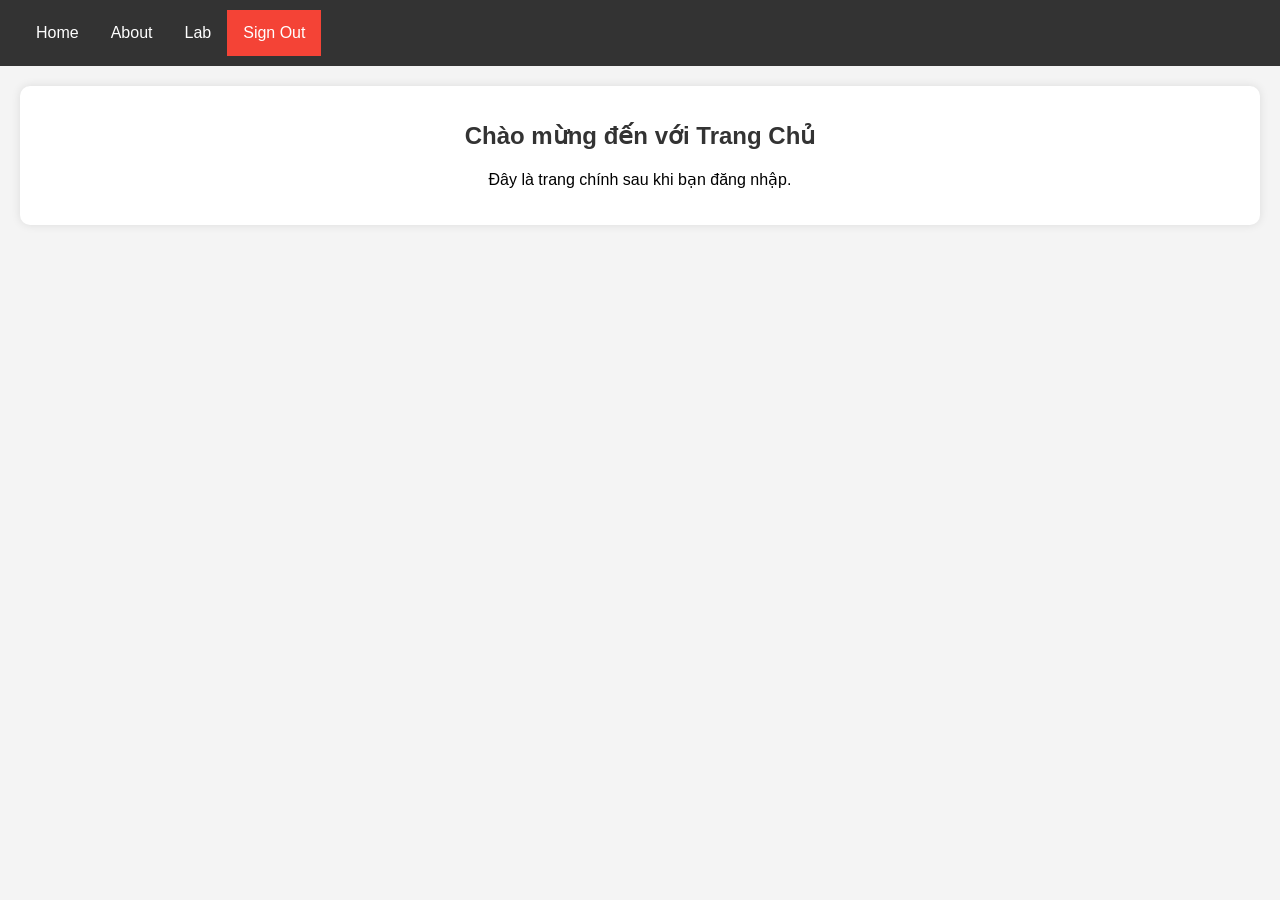
<file: home.html>
<!DOCTYPE html>
<html lang="vi">
  <head>
    <meta charset="UTF-8" />
    <meta name="viewport" content="width=device-width, initial-scale=1.0" />
    <title>Trang Chủ</title>
    <link rel="stylesheet" href="styles.css" />
  </head>
  <body>
    <div class="navbar">
      <a href="home.html">Home</a>
      <a href="about.html">About</a>
      <div class="dropdown">
        <button class="dropbtn">
          Lab
          <i class="fa fa-caret-down"></i>
        </button>
        <div class="dropdown-content">
          <a href="lab1.html">Lab 1</a>
          <a href="lab2.html">Lab 2</a>
          <a href="lab3.html">Lab 3</a>
        </div>
      </div>
      <a href="login.html" class="signout">Sign Out</a>
    </div>

    <div class="content">
      <h1>Chào mừng đến với Trang Chủ</h1>
      <p>Đây là trang chính sau khi bạn đăng nhập.</p>
    </div>
  </body>
</html>
</file>
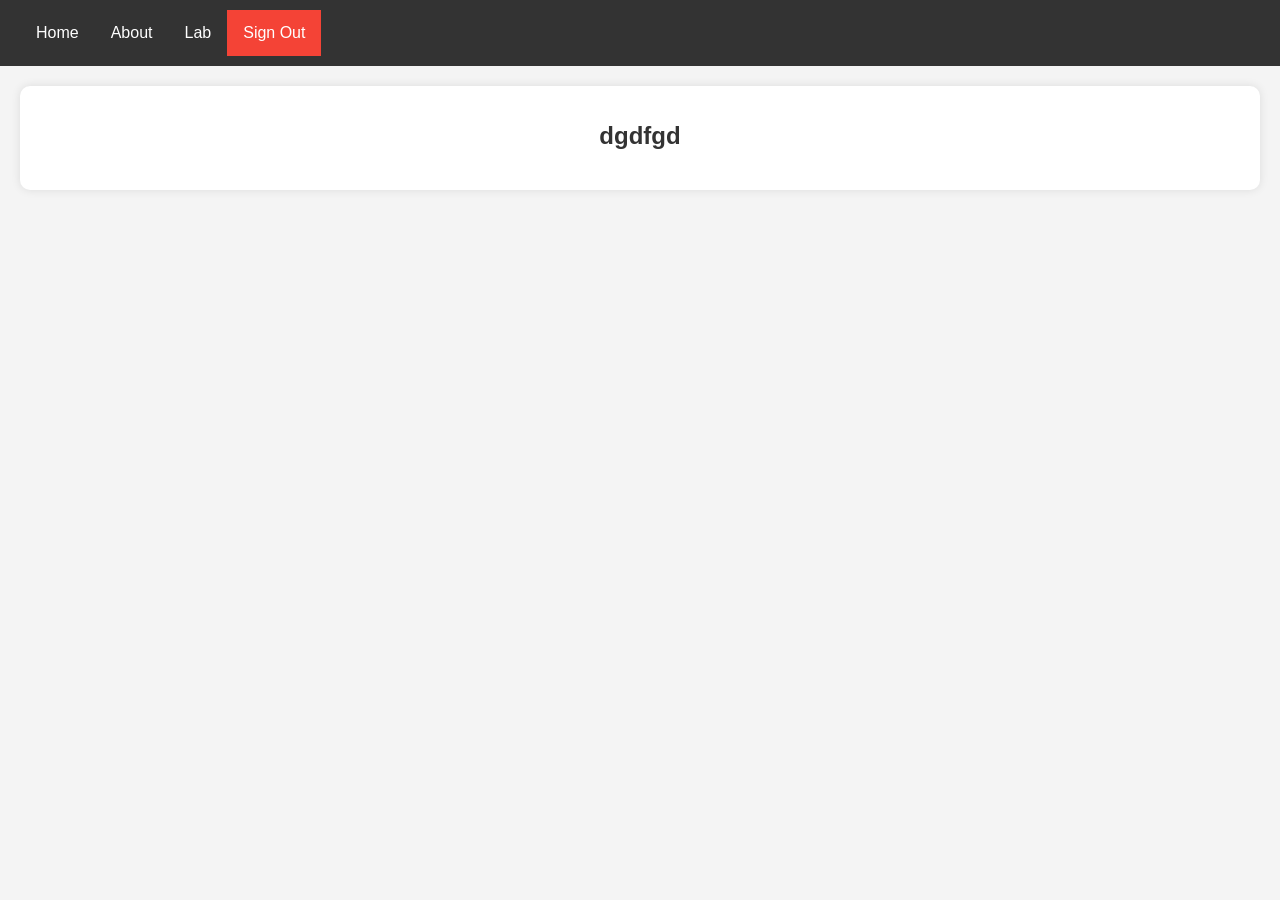
<file: lab1.html>
<!DOCTYPE html>
<html lang="vi">
<head>
    <meta charset="UTF-8">
    <meta name="viewport" content="width=device-width, initial-scale=1.0">
    <title>Lab 1</title>
    <link rel="stylesheet" href="styles.css">
</head>
<body>
    <div class="navbar">
        <a href="home.html">Home</a>
        <a href="about.html">About</a>
        <div class="dropdown">
            <button class="dropbtn">Lab 
                <i class="fa fa-caret-down"></i>
            </button>
            <div class="dropdown-content">
                <a href="lab1.html">Lab 1</a>
                <a href="lab2.html">Lab 2</a>
                <a href="lab3.html">Lab 3</a>
            </div>
        </div> 
        <a href="login.html" class="signout">Sign Out</a>
    </div>

    <div class="content">
       <h1>dgdfgd</h1>
            
        </pre>

    </div>
</body>
</html>
</file>
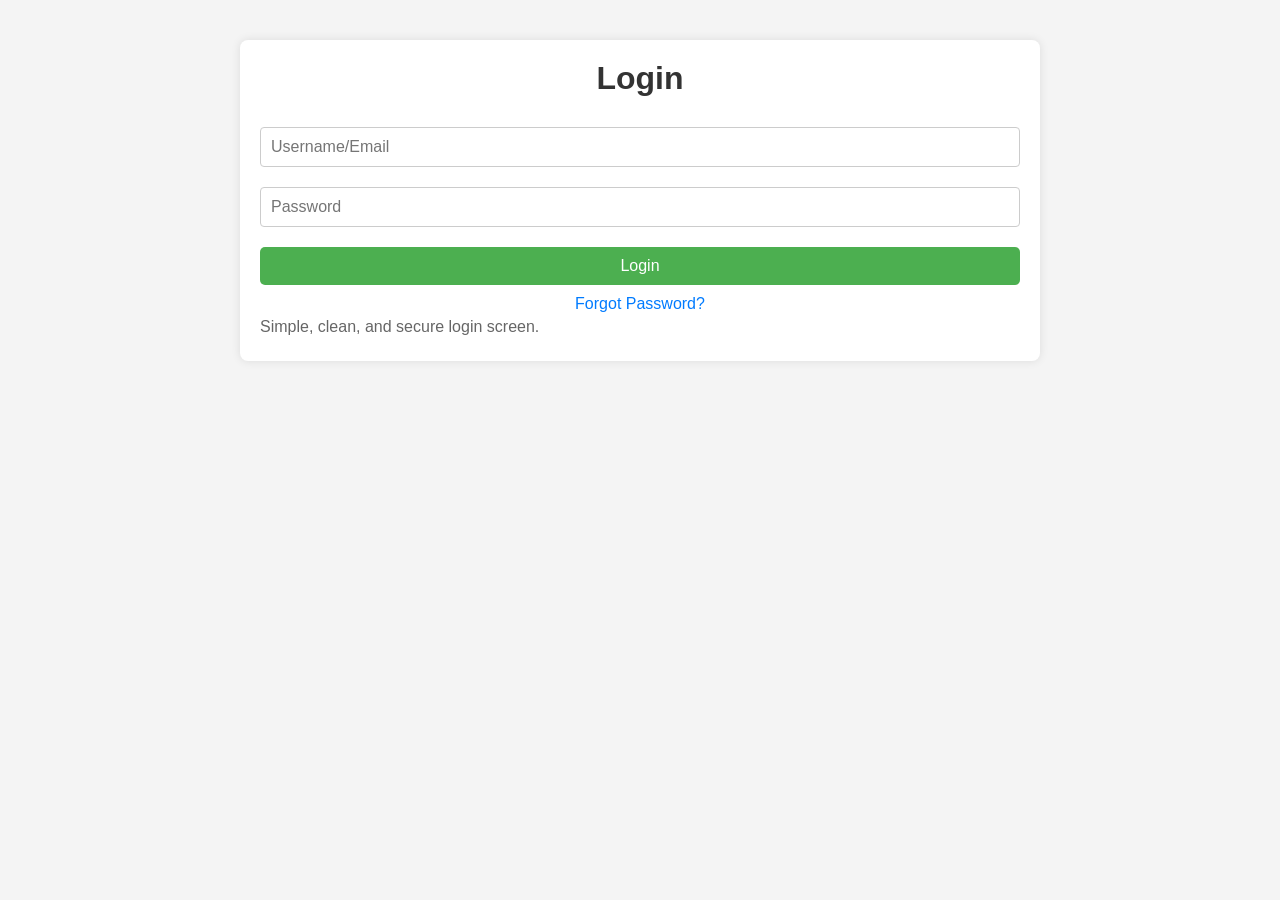
<file: lab2.html>
<!DOCTYPE html>
<html lang="en">
  <head>
    <meta charset="UTF-8" />
    <meta name="viewport" content="width=device-width, initial-scale=1.0" />
    <title>Programming Exercise System</title>
    <style>
      * {
        margin: 0;
        padding: 0;
        box-sizing: border-box;
      }

      body {
        font-family: "Arial", sans-serif;
        background-color: #f4f4f4;
        margin: 0;
        padding: 0;
      }

      .container {
        max-width: 800px;
        margin: 40px auto;
        padding: 20px;
        background-color: #fff;
        border-radius: 8px;
        box-shadow: 0 0 10px rgba(0, 0, 0, 0.1);
      }

      .header {
        text-align: center;
        margin-bottom: 20px;
      }

      .header h2 {
        margin: 0;
        font-size: 2rem;
        color: #333;
      }

      input[type="text"],
      input[type="password"],
      textarea {
        width: 100%;
        padding: 10px;
        margin: 10px 0;
        border: 1px solid #ccc;
        border-radius: 4px;
        font-size: 1rem;
      }

      .button {
        width: 100%;
        padding: 10px;
        background-color: #4caf50;
        color: white;
        border: none;
        border-radius: 5px;
        cursor: pointer;
        text-align: center;
        display: inline-block;
        margin-top: 10px;
        font-size: 1rem;
      }

      .button:hover {
        background-color: #3e8e41;
      }

      .forgot-password {
        text-align: center;
        margin-top: 10px;
      }

      .forgot-password a {
        color: #007bff;
        text-decoration: none;
      }

      .forgot-password a:hover {
        text-decoration: underline;
      }

      .exercise {
        border-bottom: 1px solid #ccc;
        padding: 10px 0;
      }

      textarea {
        height: 200px;
        resize: none;
      }

      .coding-environment {
        margin-bottom: 20px;
      }

      h3 {
        font-size: 1.5rem;
        color: #333;
      }

      p {
        font-size: 1rem;
        color: #666;
        margin: 5px 0;
      }

      ul {
        list-style-type: none;
        padding: 0;
      }

      ul li {
        border-bottom: 1px solid #ccc;
        padding: 10px 0;
      }
    </style>
  </head>
  <body>
    <!-- Login Screen -->
    <div class="container" id="login-screen">
      <div class="header">
        <h2>Login</h2>
      </div>
      <input type="text" placeholder="Username/Email" />
      <input type="password" placeholder="Password" />
      <button class="button" onclick="showDashboard()">Login</button>
      <div class="forgot-password">
        <a href="#">Forgot Password?</a>
      </div>
      <p>Simple, clean, and secure login screen.</p>
    </div>

    <!-- Dashboard -->
    <div class="container" id="dashboard" style="display: none">
      <div class="header">
        <h2>Dashboard</h2>
      </div>
      <div class="exercise">
        <h3>Exercise 1</h3>
        <p>Short description of Exercise 1</p>
        <p>Difficulty level: Easy</p>
        <p>Time limit: 30 minutes</p>
        <button class="button" onclick="showCodingEnvironment()">
          Select Exercise
        </button>
      </div>
      <div class="exercise">
        <h3>Exercise 2</h3>
        <p>Short description of Exercise 2</p>
        <p>Difficulty level: Medium</p>
        <p>Time limit: 1 hour</p>
        <button class="button" onclick="showCodingEnvironment()">
          Select Exercise
        </button>
      </div>
      <!-- Add more exercises here -->
    </div>

    <!-- Coding Environment -->
    <div class="container" id="coding-environment" style="display: none">
      <div class="header">
        <h2>Exercise Title</h2>
        <p>Short description of the exercise.</p>
      </div>
      <div class="coding-environment">
        <textarea placeholder="Write your code here..."></textarea>
        <button class="button">Run Code</button>
        <button class="button">Clear Code</button>
        <button class="button" onclick="showSubmissionResults()">Submit</button>
      </div>
      <h2>Test Cases</h2>
      <div>
        <p>Input: ...</p>
        <p>Expected Output: ...</p>
        <p>Actual Output: ...</p>
        <p>Status: Passed/Failed</p>
      </div>
    </div>

    <!-- Submission Results -->
    <div class="container" id="submission-results" style="display: none">
      <div class="header">
        <h2>Submission Results</h2>
      </div>
      <p>Status: Success/Failed</p>
      <h3>Test Cases</h3>
      <ul>
        <li>
          <p>Input: ...</p>
          <p>Expected Output: ...</p>
          <p>Actual Output: ...</p>
          <p>Status: Passed/Failed</p>
        </li>
        <!-- Add more test cases here -->
      </ul>
      <p>Score: 10/10</p>
      <p>Time Taken: 10 minutes</p>
      <p>Memory Used: 100 MB</p>
      <button class="button" onclick="tryAgain()">Try Again</button>
      <button class="button" onclick="returnToDashboard()">
        Return to Dashboard
      </button>
    </div>

    <script>
      function showDashboard() {
        document.getElementById("login-screen").style.display = "none";
        document.getElementById("dashboard").style.display = "block";
      }

      function showCodingEnvironment() {
        document.getElementById("dashboard").style.display = "none";
        document.getElementById("coding-environment").style.display = "block";
      }

      function showSubmissionResults() {
        document.getElementById("coding-environment").style.display = "none";
        document.getElementById("submission-results").style.display = "block";
      }

      function tryAgain() {
        document.getElementById("submission-results").style.display = "none";
        document.getElementById("coding-environment").style.display = "block";
      }

      function returnToDashboard() {
        document.getElementById("submission-results").style.display = "none";
        document.getElementById("dashboard").style.display = "block";
      }
    </script>
  </body>
</html>
</file>
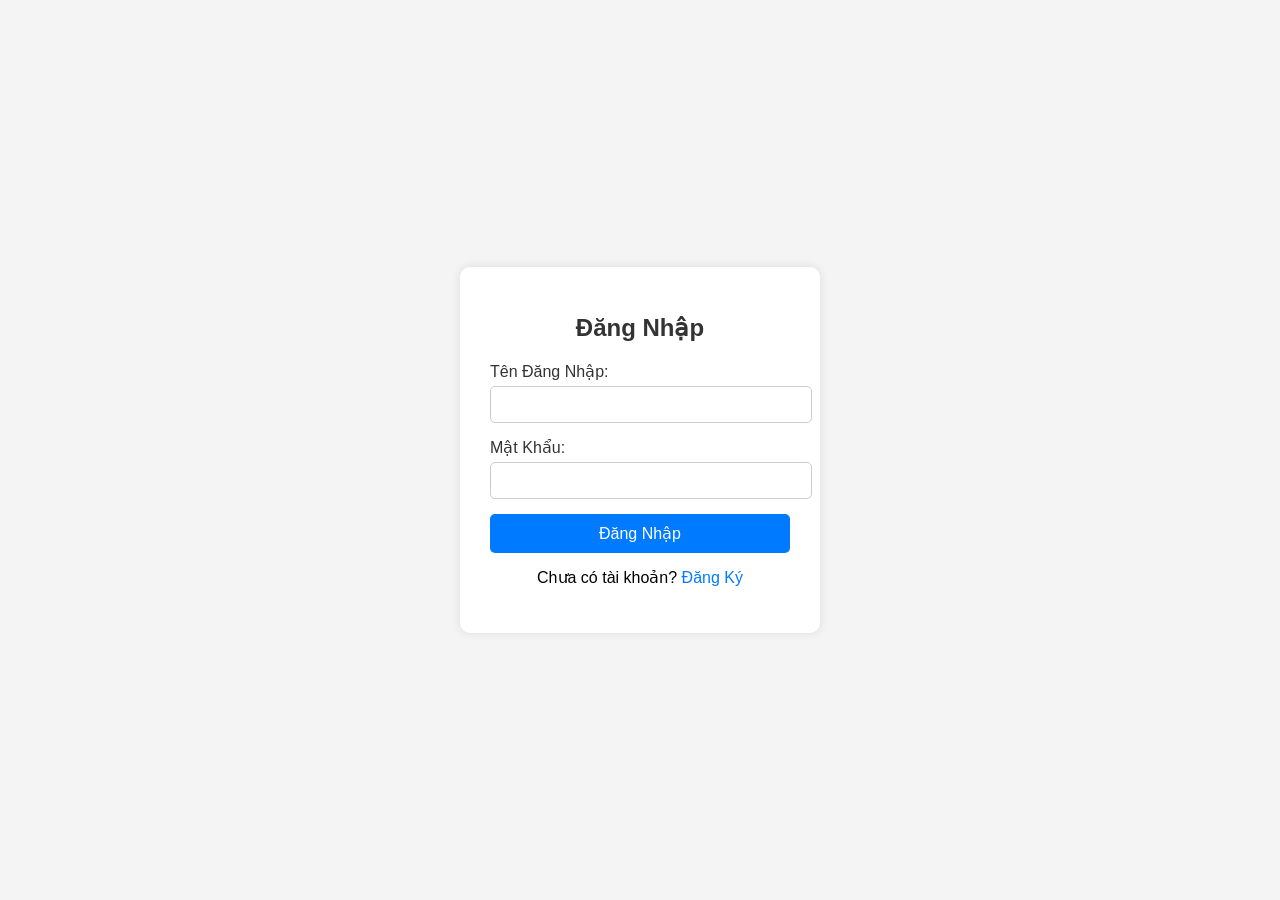
<file: login.html>
<!DOCTYPE html>
<html lang="vi">
  <head>
    <meta charset="UTF-8" />
    <meta name="viewport" content="width=device-width, initial-scale=1.0" />
    <title>Đăng Nhập</title>
    <link rel="stylesheet" href="styles.css" />
  </head>
  <body>
    <div class="container">
      <div class="form-box">
        <h1>Đăng Nhập</h1>
        <form action="home.html" method="get">
          <div class="form-group">
            <label for="username">Tên Đăng Nhập:</label>
            <input type="text" id="username" name="username" required />
          </div>
          <div class="form-group">
            <label for="password">Mật Khẩu:</label>
            <input type="password" id="password" name="password" required />
          </div>
          <button type="submit" class="btn">Đăng Nhập</button>
        </form>
        <p>Chưa có tài khoản? <a href="register.html">Đăng Ký</a></p>
      </div>
    </div>
  </body>
</html>
</file>
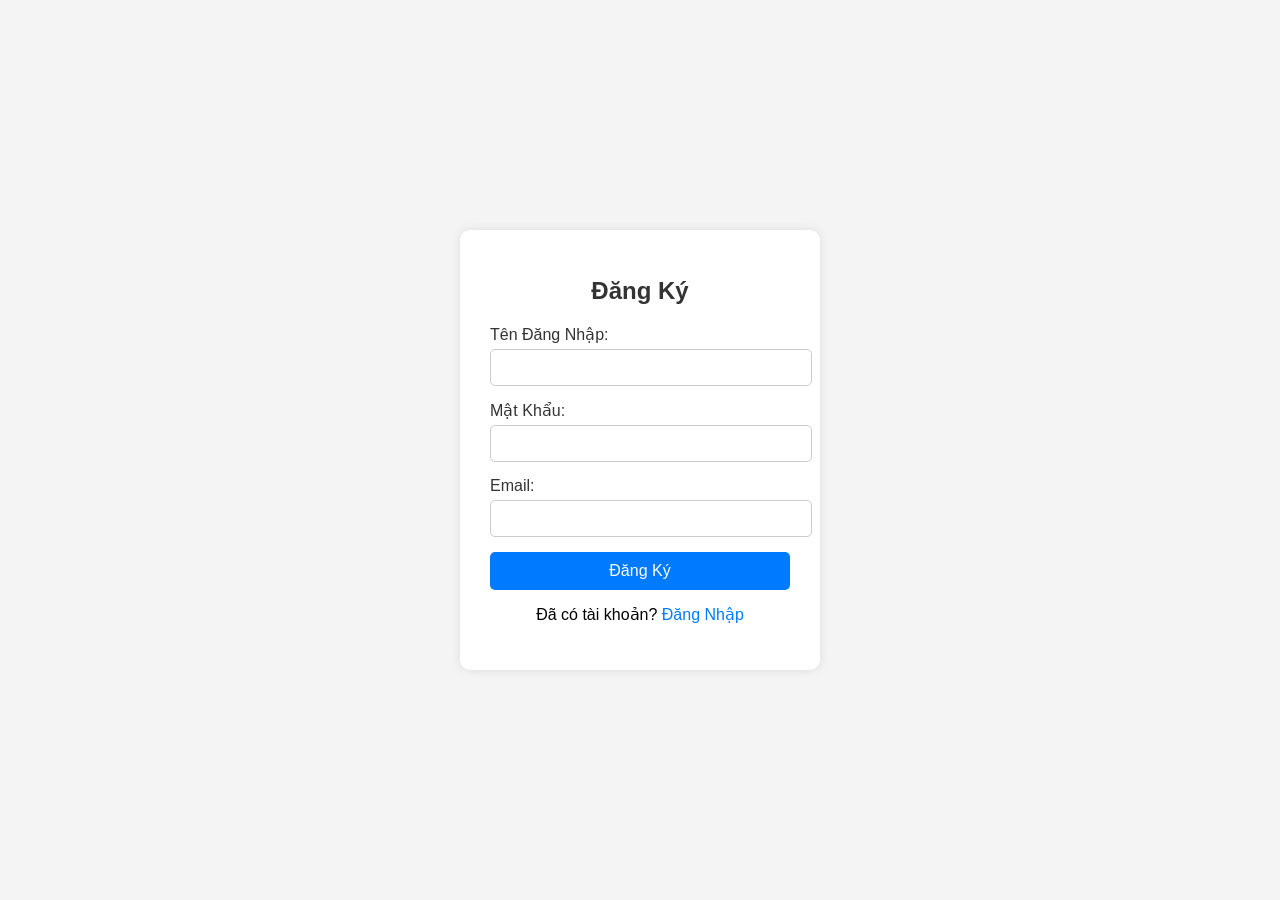
<file: register.html>
<!DOCTYPE html>
<html lang="vi">
  <head>
    <meta charset="UTF-8" />
    <meta name="viewport" content="width=device-width, initial-scale=1.0" />
    <title>Đăng Ký</title>
    <link rel="stylesheet" href="styles.css" />
  </head>
  <body>
    <div class="container">
      <div class="form-box">
        <h1>Đăng Ký</h1>
        <form action="home.html" method="get">
          <div class="form-group">
            <label for="username">Tên Đăng Nhập:</label>
            <input type="text" id="username" name="username" required />
          </div>
          <div class="form-group">
            <label for="password">Mật Khẩu:</label>
            <input type="password" id="password" name="password" required />
          </div>
          <div class="form-group">
            <label for="email">Email:</label>
            <input type="email" id="email" name="email" required />
          </div>
          <button type="submit" class="btn">Đăng Ký</button>
        </form>
        <p>Đã có tài khoản? <a href="login.html">Đăng Nhập</a></p>
      </div>
    </div>
  </body>
</html>
</file>
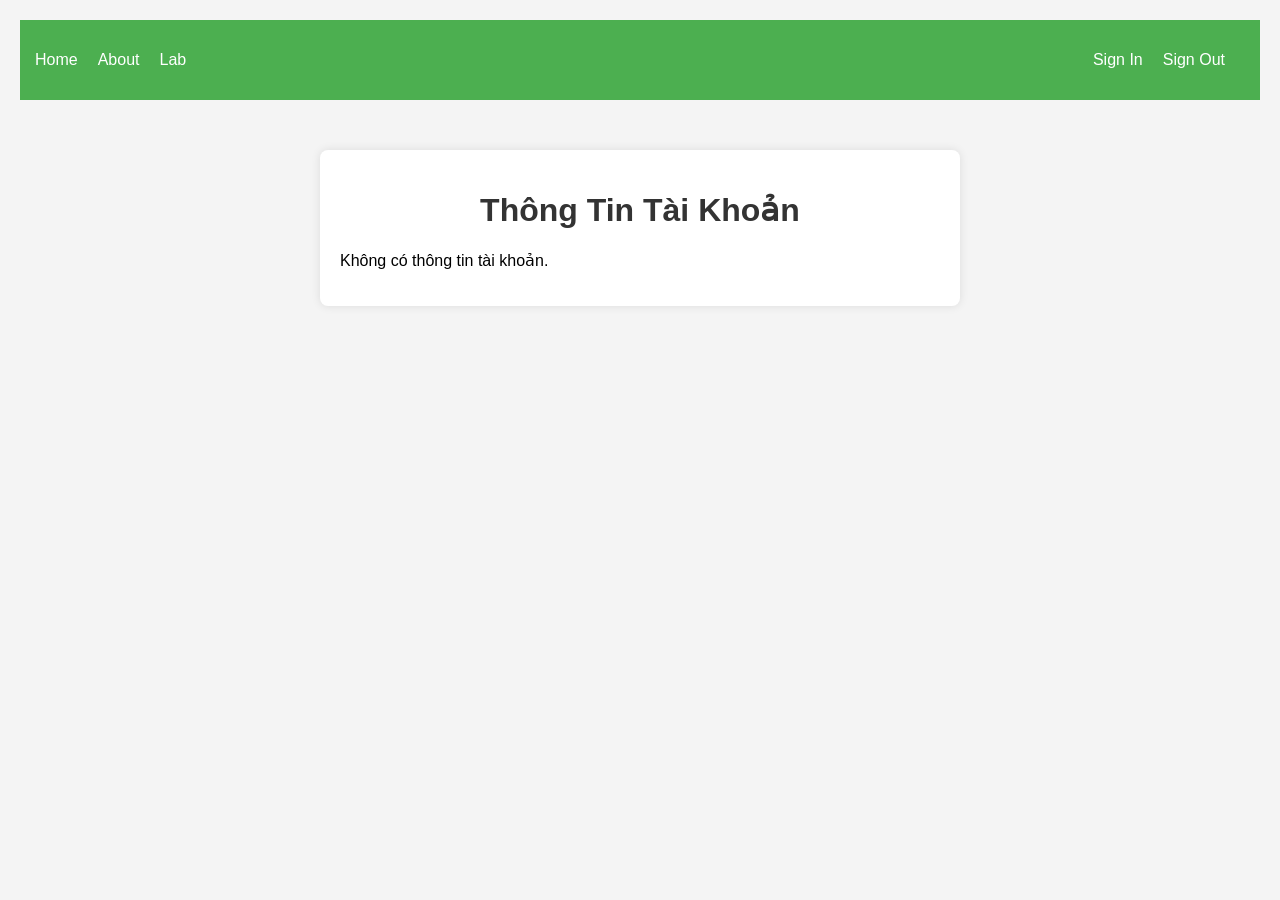
<file: Lap1/home.html>
<!DOCTYPE html>
<html lang="vi">
<head>
    <meta charset="UTF-8">
    <meta name="viewport" content="width=device-width, initial-scale=1.0">
    <title>Trang Home</title>
</head>
<body>
    <nav>
        <ul class="left-menu">
            <li><a href="home.html">Home</a></li>
            <li><a href="#">About</a></li>
            <li><a href="#">Lab</a></li>
        </ul>
        <ul class="right-menu">
            <li><a href="login.html">Sign In</a></li>
            <li><a href="#">Sign Out</a></li>
        </ul>
    </nav>
    
    <div class="container">
        <h1>Thông Tin Tài Khoản</h1>
        <div id="userInfo"></div>
    </div>

    <script>
        const userInfo = JSON.parse(localStorage.getItem('userInfo'));
        const userInfoDiv = document.getElementById('userInfo');

        if (userInfo) {
            userInfoDiv.innerHTML = `
                <p><strong>Tên Đăng Nhập:</strong> ${userInfo.username}</p>
                <p><strong>Email:</strong> ${userInfo.email}</p>
                <p><strong>Tên Đầy Đủ:</strong> ${userInfo.fullname}</p>
                <p><strong>Vai Trò:</strong> ${userInfo.role}</p>
                <p><strong>Tài Khoản Được Tạo:</strong> ${userInfo.createdDate}</p>
                <p><strong>Cập Nhật Lần Cuối:</strong> ${userInfo.updatedDate}</p>
            `;
        } else {
            userInfoDiv.innerHTML = '<p>Không có thông tin tài khoản.</p>';
        }
    </script>

    <style>
        body {
            font-family: Arial, sans-serif;
            margin: 0;
            padding: 20px;
            background-color: #f4f4f4;
        }
        nav {
            background-color: #4CAF50;
            color: white;
            padding: 15px;
            display: flex;
            justify-content: space-between;
            align-items: center;
        }
        ul {
            list-style-type: none;
            padding: 0;
            display: flex;
        }
        li {
            margin-right: 20px;
        }
        a {
            color: white;
            text-decoration: none;
            transition: color 0.3s;
        }
        a:hover {
            color: #ddd;
        }
        .container {
            max-width: 600px;
            margin: 50px auto;
            background: white;
            padding: 20px;
            border-radius: 8px;
            box-shadow: 0 0 10px rgba(0,0,0,0.1);
        }
        h1 {
            text-align: center;
            color: #333;
        }
    </style>
</body>
</html>
</file>
<file: styles.css>
body {
  font-family: "Segoe UI", Tahoma, Geneva, Verdana, sans-serif;
  margin: 0;
  padding: 0;
  background-color: #f4f4f4;
}

.container {
  display: flex;
  justify-content: center;
  align-items: center;
  height: 100vh;
}

.form-box {
  background: white;
  padding: 30px;
  box-shadow: 0 0 10px rgba(0, 0, 0, 0.1);
  border-radius: 10px;
  text-align: center;
  width: 300px;
}

h1 {
  margin-bottom: 20px;
  font-size: 24px;
  color: #333;
}

.form-group {
  margin-bottom: 15px;
  text-align: left;
}

label {
  display: block;
  margin-bottom: 5px;
  color: #333;
}

input {
  width: 100%;
  padding: 10px;
  border: 1px solid #ccc;
  border-radius: 5px;
}

.btn {
  width: 100%;
  padding: 10px;
  background-color: #007bff;
  color: white;
  border: none;
  border-radius: 5px;
  cursor: pointer;
  font-size: 16px;
}

.btn:hover {
  background-color: #0056b3;
}

p {
  margin-top: 15px;
}

a {
  color: #007bff;
  text-decoration: none;
}

a:hover {
  text-decoration: underline;
}

.navbar {
  display: flex;
  align-items: center;
  background-color: #333;
  padding: 10px 20px;
}

.navbar-left {
  display: flex;
  gap: 15px; /* Khoảng cách giữa các nút */
}

.navbar-right {
  margin-left: auto; /* Đẩy phần tử này sang bên phải */
}

.navbar a {
  color: white;
  padding: 14px 16px;
  text-decoration: none;
}

.navbar a:hover {
  background-color: #ddd;
  color: black;
}

.dropdown {
  position: relative;
  display: inline-block;
}

.dropdown .dropbtn {
  font-size: 16px;
  border: none;
  outline: none;
  color: white;
  padding: 14px 16px;
  background-color: inherit;
  font-family: inherit;
  margin: 0;
  cursor: pointer;
}

.dropdown-content {
  display: none;
  position: absolute;
  background-color: #f9f9f9;
  min-width: 160px;
  box-shadow: 0px 8px 16px 0px rgba(0, 0, 0, 0.2);
  z-index: 1;
}

.dropdown-content a {
  float: none;
  color: black;
  padding: 12px 16px;
  text-decoration: none;
  display: block;
  text-align: left;
}

.dropdown-content a:hover {
  background-color: #ddd;
}

.dropdown:hover .dropdown-content {
  display: block;
}

.signout {
  background-color: #f44336;
  color: white;
}

.signout:hover {
  background-color: #e73e30;
}

.content {
  padding: 20px;
  background: white;
  margin: 20px;
  border-radius: 10px;
  box-shadow: 0 0 10px rgba(0, 0, 0, 0.1);
  text-align: center;
}
</file>
